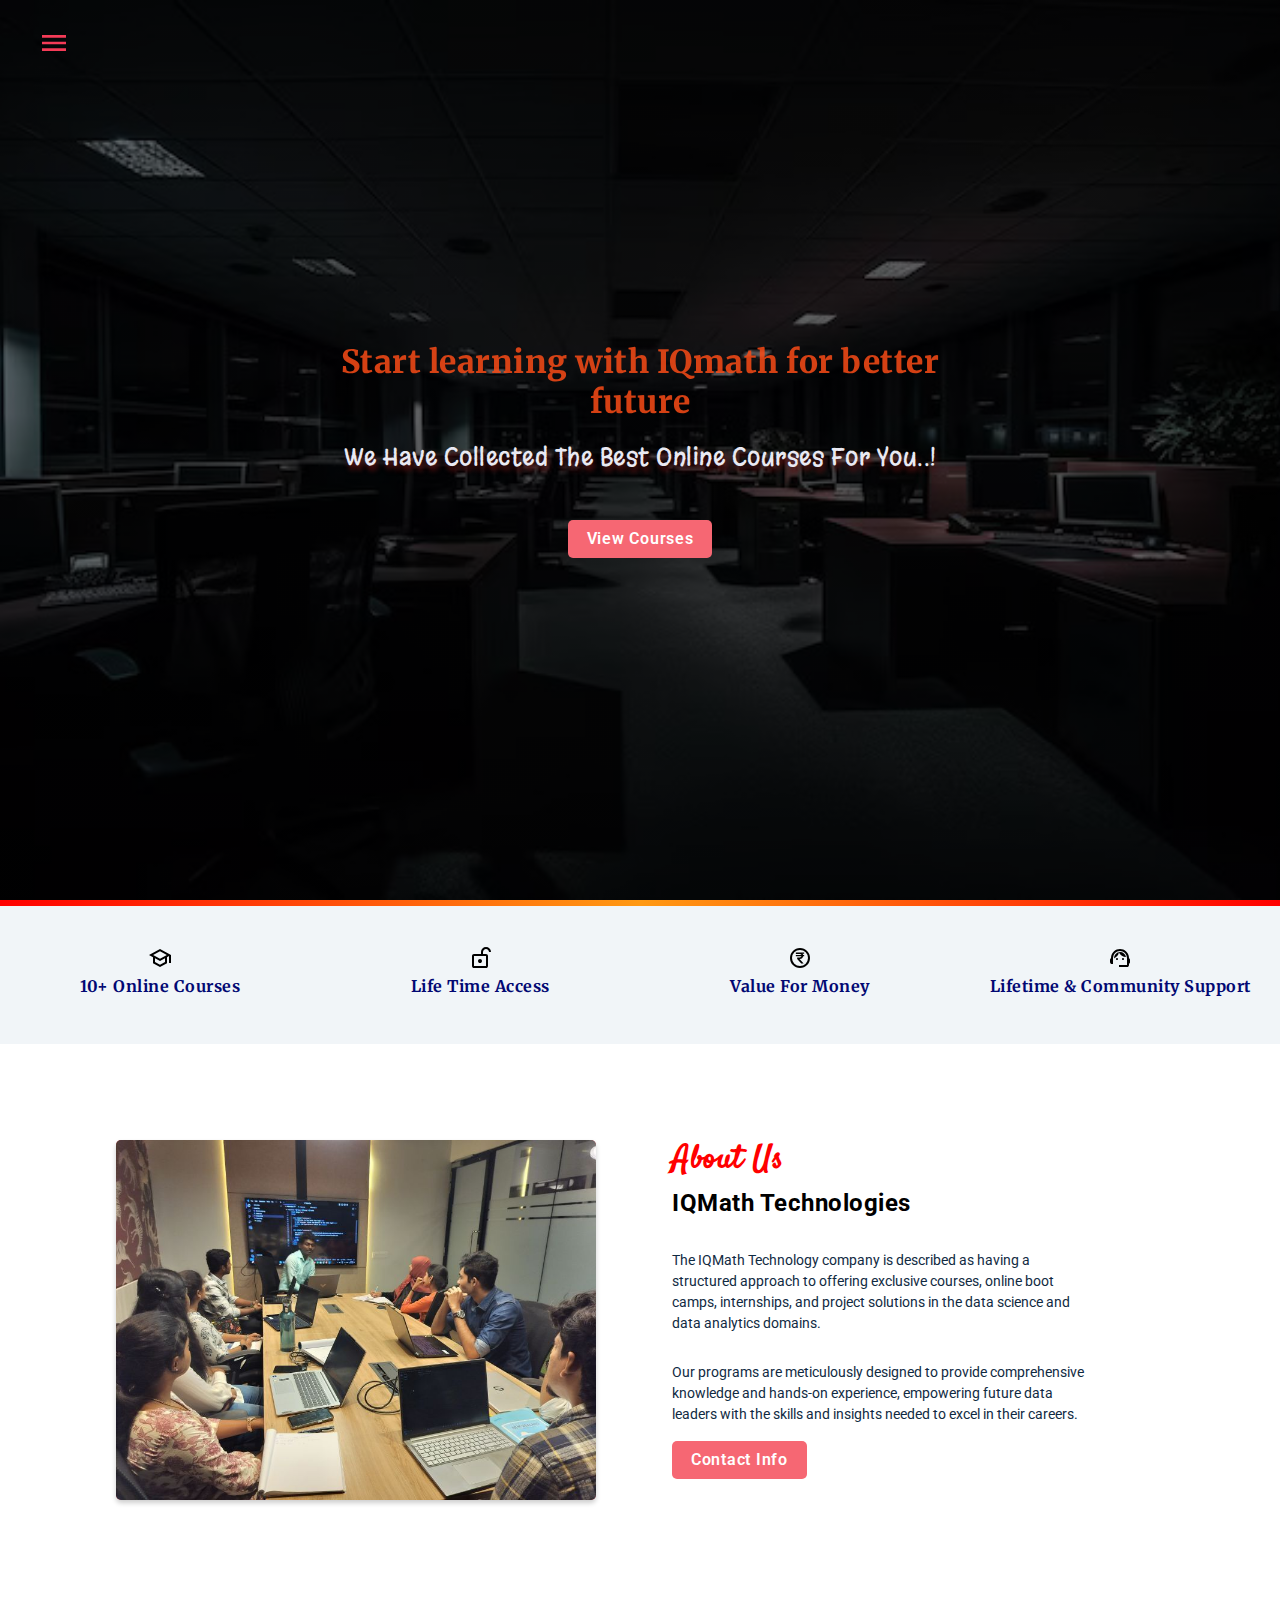
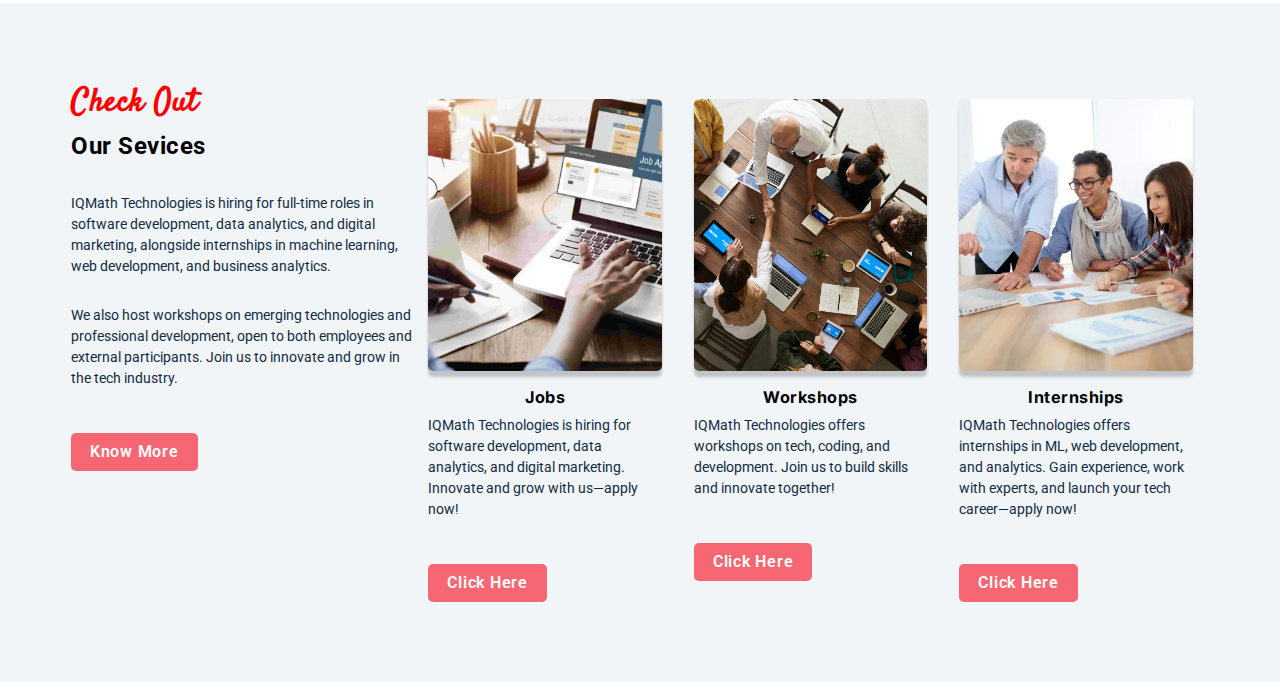
<file: index.html>
<!DOCTYPE html>
<html lang="en">
  <head>
    <meta charset="UTF-8" />
    <meta name="viewport" content="width=device-width, initial-scale=1.0" />
    <title>IQMATH TECHNOLOGIES</title>
    <link rel="icon" href="LOGO.png" />
    <link rel="stylesheet" href="IQMATH.css" />
  </head>
  <body>
    <!--<label for="">IQMATH</label>-->
    <!--Navbar start-->
    <div class="nav-btn">
      <label for="nav-check">
        <svg
          xmlns="http://www.w3.org/2000/svg"
          height="40px"
          viewBox="0 -960 960 960"
          width="40px"
          fill="#f53b57"
        >
          <path
            d="M120-240v-80h720v80H120Zm0-200v-80h720v80H120Zm0-200v-80h720v80H120Z"
          />
        </svg>
        <!--DOWNLOADED THIS SVG FILE FROM GOOGLE FONTS TO CREATE A DASHBOARD NAVIGATION-->
      </label>
    </div>
    <input type="checkbox" id="nav-check" />
    <nav class="navbar">
      <div class="navbar-header">
        <h3>iqmath technologies</h3>
        <img src="LOGO.png" alt="" />
        <span class="nav-close">
          <label for="nav-check">
            <svg
              xmlns="http://www.w3.org/2000/svg"
              height="24px"
              viewBox="0 -960 960 960"
              width="24px"
              fill="#e8eaed"
            >
              <path
                d="m256-200-56-56 224-224-224-224 56-56 224 224 224-224 56 56-224 224 224 224-56 56-224-224-224 224Z"
              />
            </svg>
          </label>
        </span>
      </div>
      <ul class="nav-items">
        <li><a href="#" class="nav-link">Home</a></li>
        <li><a href="#" class="nav-link">Courses</a></li>
        <li><a href="#" class="nav-link">About Us</a></li>
        <li><a href="#" class="nav-link">Contact</a></li>      
      </ul>
      <div class="nav-login">
        <a href="login.html" class="btn-login">Sign In</a>
      </div>
      
    </nav>
    <!--Navbar end-->
    <!----Header Start-->
    <header class="header">
      <div class="banner">
        <h3>Start learning with IQmath for better future</h3>
        <h1>We have collected the best Online courses for you..!</h1>
        <a href="#" class="btn"> View courses </a>
      </div>
    </header>
    <!----Header End-->
    <div class="content-div"></div>
    <!--Features Start-->
    <section class="features clearfix">
      <!-- 10+ Online Courses-->
      <div class="feature">
        <span class="feature-icon">
          <svg
            xmlns="http://www.w3.org/2000/svg"
            height="24px"
            viewBox="0 -960 960 960"
            width="24px"
            fill="#00000"
          >
            <path
              d="M480-120 200-272v-240L40-600l440-240 440 240v320h-80v-276l-80 44v240L480-120Zm0-332 274-148-274-148-274 148 274 148Zm0 241 200-108v-151L480-360 280-470v151l200 108Zm0-241Zm0 90Zm0 0Z"
            />
          </svg>
        </span>
        <h4 class="feature-title">10+ Online Courses</h4>
      </div>
      <!-- LifeTIME  access-->
      <div class="feature">
        <span class="feature-icon">
          <svg
            xmlns="http://www.w3.org/2000/svg"
            height="24px"
            viewBox="0 -960 960 960"
            width="24px"
            fill="#00000"
          >
            <path
              d="M240-160h480v-400H240v400Zm240-120q33 0 56.5-23.5T560-360q0-33-23.5-56.5T480-440q-33 0-56.5 23.5T400-360q0 33 23.5 56.5T480-280ZM240-160v-400 400Zm0 80q-33 0-56.5-23.5T160-160v-400q0-33 23.5-56.5T240-640h280v-80q0-83 58.5-141.5T720-920q83 0 141.5 58.5T920-720h-80q0-50-35-85t-85-35q-50 0-85 35t-35 85v80h120q33 0 56.5 23.5T800-560v400q0 33-23.5 56.5T720-80H240Z"
            />
          </svg>
        </span>
        <h4 class="feature-title">Life Time Access</h4>
      </div>

      <!-- Value For Money-->
      <div class="feature">
        <span class="feature-icon">
          <svg
            xmlns="http://www.w3.org/2000/svg"
            height="24px"
            viewBox="0 -960 960 960"
            width="24px"
            fill="#00000"
          >
            <path
              d="M531-260h96v-3L462-438l1-3h10q54 0 89.5-33t43.5-77h40v-47h-41q-3-15-10.5-28.5T576-653h70v-47H314v57h156q26 0 42.5 13t22.5 32H314v47h222q-6 20-23 34.5T467-502H367v64l164 178ZM480-80q-83 0-156-31.5T197-197q-54-54-85.5-127T80-480q0-83 31.5-156T197-763q54-54 127-85.5T480-880q83 0 156 31.5T763-763q54 54 85.5 127T880-480q0 83-31.5 156T763-197q-54 54-127 85.5T480-80Zm0-80q134 0 227-93t93-227q0-134-93-227t-227-93q-134 0-227 93t-93 227q0 134 93 227t227 93Zm0-320Z"
            />
          </svg>
        </span>
        <h4 class="feature-title">Value For Money</h4>
      </div>
      <!-- Lifetime & Community Support-->
      <div class="feature">
        <span class="feature-icon">
          <svg
            xmlns="http://www.w3.org/2000/svg"
            height="24px"
            viewBox="0 -960 960 960"
            width="24px"
            fill="#00000"
          >
            <path
              d="M440-120v-80h320v-284q0-117-81.5-198.5T480-764q-117 0-198.5 81.5T200-484v244h-40q-33 0-56.5-23.5T80-320v-80q0-21 10.5-39.5T120-469l3-53q8-68 39.5-126t79-101q47.5-43 109-67T480-840q68 0 129 24t109 66.5Q766-707 797-649t40 126l3 52q19 9 29.5 27t10.5 38v92q0 20-10.5 38T840-249v49q0 33-23.5 56.5T760-120H440Zm-80-280q-17 0-28.5-11.5T320-440q0-17 11.5-28.5T360-480q17 0 28.5 11.5T400-440q0 17-11.5 28.5T360-400Zm240 0q-17 0-28.5-11.5T560-440q0-17 11.5-28.5T600-480q17 0 28.5 11.5T640-440q0 17-11.5 28.5T600-400Zm-359-62q-7-106 64-182t177-76q89 0 156.5 56.5T720-519q-91-1-167.5-49T435-698q-16 80-67.5 142.5T241-462Z"
            />
          </svg>
        </span>
        <h4 class="feature-title">Lifetime & Community Support</h4>
      </div>
    </section>
    <!--Features End-->
    <!--about start-->
    <section class="about">
      <div class="section-center clearfix">
        <div class="about-image">
          <div class="about-picture-container">
            <img
              src="about-img.jpg"
              alt="IQMATH"
              class="about-picture"
            />
          </div>
        </div>
        <div class="about-info">
          <div class="section-title">
            <h2>About Us</h2>
            <h3>IQMath Technologies</h3>
          </div>
          <p class="about-text">
            The IQMath Technology company is described as having a structured
            approach to offering exclusive courses, online boot camps,
            internships, and project solutions in the data science and data
            analytics domains.
          </p>
          <p class="about-text">
            Our programs are meticulously designed to provide comprehensive
            knowledge and hands-on experience, empowering future data leaders
            with the skills and insights needed to excel in their careers.
            <a href="#" class="btn"> Contact Info</a>
          </p>
        </div>
      </div>
    </section>
    <!--about End-->
    <!--Service starts-->
    <section class="services">
      <div class="section-center clearfix">
        <div class="service-info">
          <div class="section-title">
            <h2>Check Out</h2>
            <h3>Our Sevices</h3>
          </div>
          <p class="service-text">
            IQMath Technologies is hiring for full-time roles in software
            development, data analytics, and digital marketing, alongside
            internships in machine learning, web development, and business
            analytics.
          </p>

          <p class="service-text">
            We also host workshops on emerging technologies and professional
            development, open to both employees and external participants. Join
            us to innovate and grow in the tech industry.
          </p>
          <a href="#" class="btn">Know More</a>
        </div>
        <div class="service-inventory section-center clearfix">
          <div class="product">
            <img src="product1.jpg" alt="Product" class="product-img" />
            <h3 class="product-title">Jobs</h3>
            <p class="product-text">
              IQMath Technologies is hiring for software development, data
              analytics, and digital marketing. Innovate and grow with us—apply
              now!
            </p>
            <a href="#" class="btn">Click Here</a>
          </div>
          <div class="product">
            <img src="product2.jpg" alt="Product" class="product-img" />
            <h3 class="product-title">Workshops</h3>
            <p class="product-text">
              IQMath Technologies offers workshops on tech, coding, and
              development. Join us to build skills and innovate together!
            </p>
            <a href="#" class="btn">Click Here</a>
          </div>
          <div class="product">
            <img src="product3.jpg" alt="Product" class="product-img" />
            <h3 class="product-title">Internships</h3>
            <p class="product-text">
              IQMath Technologies offers internships in ML, web development, and
              analytics. Gain experience, work with experts, and launch your
              tech career—apply now!
            </p>
            <a href="#" class="btn">Click Here</a>
          </div>
        </div>
      </div>
    </section>
    <!--Service ends-->
  </body>
</html>
</file>
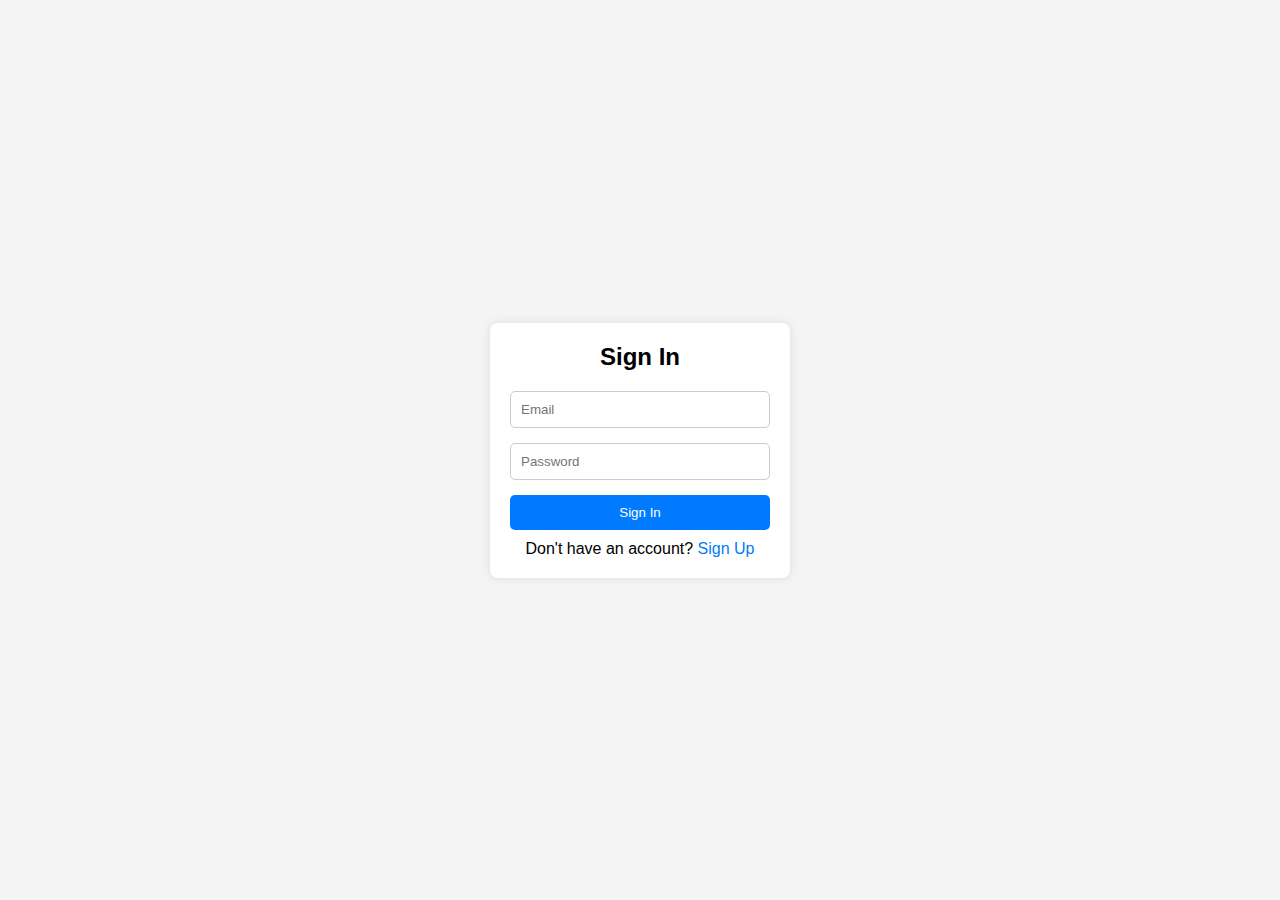
<file: login.html>
<!DOCTYPE html>
<html lang="en">
<head>
    <meta charset="UTF-8">
    <meta name="viewport" content="width=device-width, initial-scale=1.0">
    <title>Sign In / Sign Up</title>
    <link rel="stylesheet" href="styles.css">
</head>
<body>
    <div class="container">
        <div class="form-box">
            <h2 id="form-title">Sign In</h2>
            <form id="auth-form">
                <div class="input-group">
                    <input type="email" id="email" placeholder="Email" required>
                </div>
                <div class="input-group">
                    <input type="password" id="password" placeholder="Password" required>
                </div>
                <button type="submit" class="btn">Sign In</button>
                <p id="toggle-text">Don't have an account? <a href="#" id="toggle-link">Sign Up</a></p>
            </form>
        </div>
    </div>

    <script>
        const formTitle = document.getElementById("form-title");
        const authForm = document.getElementById("auth-form");
        const toggleText = document.getElementById("toggle-text");
        const toggleLink = document.getElementById("toggle-link");
        const submitButton = document.querySelector(".btn");

        toggleLink.addEventListener("click", (e) => {
            e.preventDefault();
            if (formTitle.textContent === "Sign In") {
                formTitle.textContent = "Sign Up";
                submitButton.textContent = "Sign Up";
                toggleText.innerHTML = "Already have an account? <a href='#' id='toggle-link'>Sign In</a>";
            } else {
                formTitle.textContent = "Sign In";
                submitButton.textContent = "Sign In";
                toggleText.innerHTML = "Don't have an account? <a href='#' id='toggle-link'>Sign Up</a>";
            }
        });
    </script>
</body>
</html>
</file>
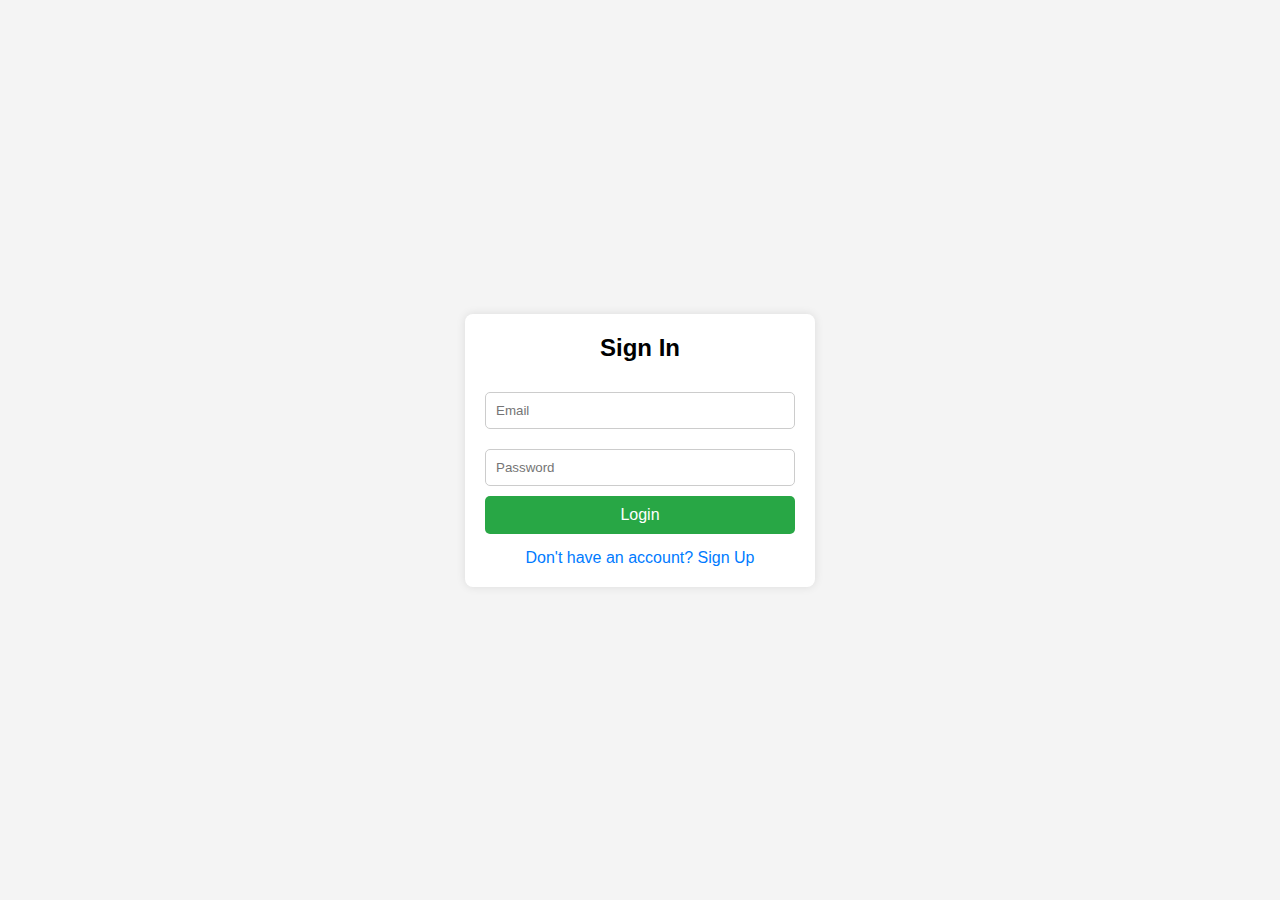
<file: signup.html>
<!DOCTYPE html>
<html lang="en">
<head>
    <meta charset="UTF-8">
    <meta name="viewport" content="width=device-width, initial-scale=1.0">
    <title>Sign In / Sign Up</title>
    <style>
        * {
            margin: 0;
            padding: 0;
            box-sizing: border-box;
            font-family: Arial, sans-serif;
        }
        body {
            display: flex;
            justify-content: center;
            align-items: center;
            height: 100vh;
            background: #f4f4f4;
        }
        .container {
            width: 350px;
            background: white;
            padding: 20px;
            border-radius: 8px;
            box-shadow: 0 0 10px rgba(0, 0, 0, 0.1);
            text-align: center;
        }
        .container h2 {
            margin-bottom: 20px;
        }
        input {
            width: 100%;
            padding: 10px;
            margin: 10px 0;
            border: 1px solid #ccc;
            border-radius: 5px;
        }
        button {
            width: 100%;
            padding: 10px;
            border: none;
            background: #28a745;
            color: white;
            font-size: 16px;
            border-radius: 5px;
            cursor: pointer;
        }
        button:hover {
            background: #218838;
        }
        .toggle {
            margin-top: 15px;
            color: #007bff;
            cursor: pointer;
        }
    </style>
</head>
<body>
    <div class="container" id="form-container">
        <h2 id="form-title">Sign In</h2>
        <input type="email" id="email" placeholder="Email" required>
        <input type="password" id="password" placeholder="Password" required>
        <button id="submit-btn">Login</button>
        <p class="toggle" id="toggle-form">Don't have an account? Sign Up</p>
    </div>
    <script>
        const formTitle = document.getElementById("form-title");
        const submitBtn = document.getElementById("submit-btn");
        const toggleForm = document.getElementById("toggle-form");
        
        let isSignUp = false;
        toggleForm.addEventListener("click", () => {
            isSignUp = !isSignUp;
            formTitle.textContent = isSignUp ? "Sign Up" : "Sign In";
            submitBtn.textContent = isSignUp ? "Register" : "Login";
            toggleForm.textContent = isSignUp ? "Already have an account? Sign In" : "Don't have an account? Sign Up";
        });
    </script>
</body>
</html>
</file>
<file: IQMATH.css>
@import url("https://fonts.googleapis.com/css2?family=Inter:ital,opsz,wght@0,14..32,100..900;1,14..32,100..900&family=Margarine&family=Merriweather:ital,wght@0,300;0,400;0,700;0,900;1,300;1,400;1,700;1,900&family=Roboto:ital,wght@0,100..900;1,100..900&family=Satisfy&display=swap");
* {
  margin: 0;
  padding: 0;
  box-sizing: border-box;
}
:root {
  /*------------Font Family-----------*/
  --ff-primary: "Roboto", sans-serif;
  --ff-secondary: "Inter", sans-serif;
  --ff-design: "Satisfy", cursive;
  --ff-brand: "Margarine", sans-serif;
  --ff-Main: "Merriweather", sans-serif;

  /*---------:-Colors--------*/
  --clr-white: #fff;
  --clr-dark: #333;
  --clr-lightred: #f66773;
  --clr-red: rgba(255, 0, 0);
  --clr-primary: #e9e9f2;
  --clr-secondary: #540f0f;
  --clr-blue-1: #030a8c;
  --clr-blue-2: #020873;
  --clr-blue-3: #565bc1;
  --clr-grey-1: #102a42;
  --clr-grey-2: #617d98;
  --clr-grey-3: #f1f5f8;
  --clr-com1-lr: #00d4ff;
  --clr-com2-s: #ff9913;
  --transition1: all 0.3s linear;
  --transition2: all 0.2s linear;
}
/*----------GLOBAL CSS WHICH CAN BE USED FOR ANY PROJECT UPTO NAV BAR BLOCK , THIS CAN BE USED FOR REFERENCE ANYWHERE IN THIS PROJECT----*/
a {
  text-decoration: none;
}

img {
  width: 100%;
  display: block;
}

h1,
h2,
h3,
h4 {
  letter-spacing: 0.5px;
  text-transform: capitalize;
  line-height: 1.25;
  margin-bottom: 0.5rem; /*.75 can also be implemented*/
}

h1 {
  font-size: 3rem; /*here the default size of h1 header is changinging to 3rem*/
}
h2 {
  font-size: 2rem; /*here the default size of h2 header is changinging to 2rem*/
}
h3 {
  font-size: 1.5rem; /*here the default size of h3 header is changinging to 1.5rem*/
}
h4 {
  font-size: 0.875rem; /*here the default size of h4 header is changinging to 0.875rem*/
}
p {
  margin-bottom: 1.75rem; /*here the default size of paragraph tag is changinging to 1.75rem*/
}

body {
  font-family: var(--ff-primary);
  font-size: 0.875rem;
  background-color: white;
  color: var(--clr-blue-2);
  line-height: 1.5;
}

/*----------------------Anchor tag Editing-------*/
.btn {
  background-color: var(--clr-lightred);
  text-transform: capitalize;
  color: #ffffff;
  padding: 0.185cm 0.5cm;
  letter-spacing: 0.75px;
  display: inline-block;
  font-weight: 600;
  font-size: 1rem;
  transition: var(--transition2);
  border-top: 0px;
  cursor: pointer;
  border-radius: 5px;
  /*box-shadow: 0 0.001rem 0.45rem rgb(255, 255, 255);*/
  margin-top: 1rem;
}

.btn:hover {
  background-color: var(--clr-blue-3);
  text-shadow: #ffffff;
  color: #f1f5f8;
  /*font-size: 1.25rem;*/
  font-weight: 900;
  outline: 0.125rem solid var(--clr-blue-3);
  outline-offset: 0.25rem;
  transition: var(--transition2);
  outline: 0.125rem solid var(--clr-blue-2);
  outline-offset: 0.15rem;
  box-shadow: none;
  border-radius: 10px;
}

/*.product-btn {
  background-color: var(--clr-lightred);
  text-transform: capitalize;
  color: #ffffff;
  padding: 0.185cm 0.5cm;
  letter-spacing: 0.75px;
  display: inline-block;
  font-weight: 600;
  font-size: 1rem;
  transition: var(--transition2);
  border: none;
  cursor: pointer;
  border-radius: 5px;
  /*box-shadow: 0 0.001rem 0.45rem rgb(255, 255, 255);
  margin-top: 1rem;
  place-items: center;
}

.product-btn:hover {
  background-color: var(--clr-blue-3);
  text-shadow: #ffffff;
  color: #f1f5f8;
  /*font-size: 1.25rem;
  outline: 0.125rem solid var(--clr-blue-3);
  outline-offset: 0.25rem;
  transition: var(--transition2);
  outline: 0.125rem solid var(--clr-blue-2);
  outline-offset: 0.15rem;
  box-shadow: none;
  border-radius: 10px;
}*/

.clearfix::after,
.clearfix::before {
  content: "";
  clear: both;
  display: table;
}

.section-center {
  padding: 3rem 1.5rem;
  width: 90vm;
  margin: 0 auto;
  max-width: 1170px;
}

.section-title h2 {
  font-family: var(--ff-design);
  color: var(--clr-red);
  font-size: 2rem;
}
.section-title {
  margin-bottom: 2rem;
}

@media screen and (min-width: 992px) {
  .section-center {
    width: 95%;
    padding: 4rem 1rem;
  }
}
/*------------NavBar-------*/
.nav-btn svg {
  position: fixed;
  top: 3%;
  left: 3%;
  cursor: pointer;
  height: 32px;
  width: 32px;
  z-index: 1;
}

/*------------Stylinging the  contents of NavBar----------*/
#nav-check {
  display: none;
}
#nav-check:checked ~ .navbar {
  transform: translateX(0%);
  transition: var(--transition2);
}
.navbar {
  position: fixed;
  background-color: rgb(0, 0, 0);

  top: 0;
  left: 0;
  width: 100%;
  height: 100%;
  transform: translateX(-100%);
  z-index: 2;
}
.navbar h3 {
  padding: 2rem 0.75rem;
  /*color: white;*/
  font-family: var(--ff-secondary);
  font-size: large;
  text-transform: uppercase;
  top: 20;
  font-size: 1rem;
  text-align: center;
  font-weight: 800;
  color: transparent;
  background-image: linear-gradient(
    180deg,
    var(--clr-red) 75%,
    var(--clr-secondary)
  );
  background-clip: text;
  margin-bottom: -1rem;
}
/*.navbar h3:hover {
  cursor: pointer;
  font-size: 1.5rem;
  transition: var(--transition);
*/
.navbar-header img {
  width: 100px;
  margin: 0 auto;
}

.navbar-header {
  position: relative;
}

.nav-close {
  position: absolute;

  right: 20px;
  top: 33px;
  height: 20px;
  width: 20px;
}

.nav-close svg {
  fill: grey;
}

.nav-close:hover svg {
  cursor: pointer;
  fill: white;
  transition: var(--transition1);
  height: 25px;
  width: 25px;
}

.nav-items {
  list-style-type: none;
  margin-top: 2rem;
}

.nav-link {
  display: block;
  color: #f6f6f6;
  text-transform: capitalize;
  font-family: var(--ff-secondary);
  font-size: 1rem;
  padding: 0.75rem /*top&bottom*/ 1rem /*left&right*/;
  letter-spacing: 0.5px;
  transition: var(--transition1);
  font-weight: 800;

  /*text-align: center;*/
}
.nav-link:hover {
  background-color: var(--clr-lightred);
  color: #000000;
  padding-left: 1.5rem;
  border-left: 0.5rem solid var(--clr-secondary);

  /*text-decoration: underline;*/
}

@media screen and (min-width: 768px) {
  .navbar {
    width: 38%; /*35*/
    max-width: 19rem; /*25*/
  }
}

/* Styling the login button inside the navbar */
.nav-login {
  text-align: center;
  margin-top: 1rem;
}

.btn-login {
  background-color: var(--clr-lightred); /* Button color */
  color: var(--clr-white);
  font-family: var(--ff-secondary);
  font-size: 1rem;
  font-weight: 700;
  text-transform: capitalize;
  padding: 0.5rem 1rem;
  border-radius: 5px;
  display: inline-block;
  transition: var(--transition1);
  letter-spacing: 0.5px;
}

.btn-login:hover {
  background-color: var(--clr-blue-3);
  color: var(--clr-white);
  outline: 2px solid var(--clr-blue-2);
  outline-offset: 3px;
  transform: scale(1.05);
  transition: var(--transition2);
}

/*-------------Banner----------*/
.header {
  min-height: 100vh;
  background: linear-gradient(
      rgba(0, 0, 0, 0.6),
      rgba(0, 0, 0, 0.6),
      rgba(0, 0, 0, 0.6),
      rgba(0, 0, 0, 0.6),
      rgba(0, 0, 0, 0.6)
    ),
    url("banner.jpg") center/cover no-repeat fixed;
  position: relative;
}

.banner {
  text-align: center;
  position: absolute;
  top: 50%;
  left: 50%;
  transform: translate(-50%, -50%);
  text-transform: lowercase;
}

.banner h3 {
  font-family: var(--ff-Main);
  color: transparent;
  /*background-image: linear-gradient(
    180deg,
    var(--clr-com2-s),
    var(--clr-secondary)
  );
  background-clip: text;*/
  background-color: rgba(251, 76, 23, 0.845);
  background-clip: text;
  font-size: 2rem;
  font-weight: 800;
  text-transform: none;
}

.banner h1 {
  font-family: var(--ff-brand);
  color: var(--clr-primary);
  margin-top: 1.25rem;
  margin-bottom: 2rem;
  font-weight: 500;
  font-size: 1.5rem;
  text-shadow: 2px 5px 5px var(--clr-secondary);
  text-transform: capitalize;
  animation: flame 1s infinite;
}
/*---------------Animation Code Starts------*/
@keyframes flame {
  0%,
  100% {
    text-shadow: 0 -5px 10px rgba(255, 69, 0, 0.6),
      0 -5px 20px rgba(255, 69, 0, 0.4), 0 -5px 30px rgba(255, 69, 0, 0.2),
      0 -5px 40px rgba(255, 69, 0, 0.1);
  }
  25% {
    text-shadow: 0 -5px 15px rgba(255, 69, 0, 0.8),
      0 -5px 30px rgba(255, 69, 0, 0.6), 0 -5px 45px rgba(255, 69, 0, 0.4),
      0 -5px 60px rgba(255, 69, 0, 0.2);
  }
  50% {
    text-shadow: 0 -5px 20px rgba(255, 69, 0, 0.8),
      0 -5px 40px rgba(255, 69, 0, 0.6), 0 -5px 60px rgba(255, 69, 0, 0.4),
      0 -5px 80px rgba(255, 69, 0, 0.2);
  }
  75% {
    text-shadow: 0 -5px 15px rgba(255, 69, 0, 0.8),
      0 -5px 30px rgba(255, 69, 0, 0.6), 0 -5px 45px rgba(255, 69, 0, 0.4),
      0 -5px 60px rgba(255, 69, 0, 0.2);
  }
}
/*---------------Animation Code endss------*/
.content-div {
  height: 0.35rem;
  background-image: linear-gradient(
    to left,
    var(--clr-red),
    var(--clr-com2-s),
    var(--clr-red)
  );
}
/*-----------------features---------*/
.features {
  background-color: var(--clr-grey-3);
  cursor: pointer;
}
.feature {
  padding: 2.5rem 0;
  text-align: center;
  transition: var(--transition1);
  font-family: var(--ff-Main);
}

.feature-icon {
  transition: var(--transition1);
  height: 1rem;
  width: 1rem;
}

.feature-title {
  padding: -2rem 0;
  text-transform: capitalize;
  font-size: 1rem;
}

.feature:hover {
  background-color: white;
  box-shadow: 0 2px var(--clr-lightred);
  transition: var(--transition1);
}

.feature:hover .feature-title {
  color: #f66773;
}

.feature:hover .feature-icon svg {
  fill: var(--clr-lightred);
  transform: translateY(-5px);
  transition: var(--transition1);
  height: 2rem;
  width: 2rem;
}
@media screen and (min-width: 576px) {
  .feature {
    width: 50%;
    float: left;
  }
}
@media screen and (min-width: 1200px) {
  .feature {
    width: 25%;
  }
}

/**-----------About US----------*/
.about-image,
.about-info {
  padding: 2rem 1.5rem;
}
.about-picture-container {
  background-color: #f66773;
  max-width: 30rem;
  margin: 0 auto;
  box-shadow: 0px 3px 5px rgba(0, 0, 0, 0.2);
  border-radius: 5px;
  overflow: hidden;
}
.about-picture {
  transition: var(--transition1);
}
.about-picture-container:hover .about-picture {
  transform: scale(1.2);
  opacity: 0.5;
}
.about-info h3 {
  color: #000000;
}

.about-text {
  max-width: 26rem;
  color: var(--clr-grey-1);
}

@media screen and (min-width: 992px) {
  .about-image,
  .about-info {
    float: left;
    width: 50%;
  }
  .about-info {
    padding-left: 2rem;
  }
}
/**-----------About US ends- ---------*/

/**-----------Service Starts- ---------*/
.services {
  background-color: var(--clr-grey-3);
  cursor: pointer;
}
.services .service-info {
  padding: 1rem 0;
}
.services .service-inventory {
  padding: 1rem 0;
}
.section-title h3,
.service-text {
  color: #000000;
}
.service-text {
  max-width: 26rem;
  color: var(--clr-grey-1);
}

.product-img {
  border-radius: 5px;
  height: 17rem;
  object-fit: cover;
  margin-top: 1rem;
  margin-bottom: 1rem;
  box-shadow: 0px 6px 3px rgba(0, 0, 0, 0.2);
  transition: var(--transition2);
  max-width: 30rem;
}
.product-img:hover {
  box-shadow: 0px 6px 3px rgba(0, 0, 0, 0.3);
  transform: translateY(-4px);
}
.product-title {
  font-family: var(--ff-secondary);
  font-size: 1.02rem;
  color: black;
  text-align: center;
}
.product-text {
  max-width: 26rem;
  color: var(--clr-grey-1);
}
@media screen and (min-width: 768px) {
  .product {
    float: left;
    width: 50%;
    padding-right: 2rem;
  }
}

@media screen and (min-width: 992px) {
  .product {
    width: 33.33%;
  }
}

@media screen and (min-width: 1200px) {
  .service-info {
    float: left;
    width: 30%;
  }
  .service-inventory {
    float: left;
    width: 70%;
  }
  .product {
    margin: 0;
    padding: 0 1rem;
  }
}
/**-----------Service ends- ---------*/
</file>
<file: styles.css>
* {
  margin: 0;
  padding: 0;
  box-sizing: border-box;
  font-family: Arial, sans-serif;
}

body {
  display: flex;
  justify-content: center;
  align-items: center;
  height: 100vh;
  background-color: #f4f4f4;
}

.container {
  background: white;
  padding: 20px;
  border-radius: 8px;
  box-shadow: 0 0 10px rgba(0, 0, 0, 0.1);
  text-align: center;
  width: 300px;
}

h2 {
  margin-bottom: 20px;
}

.input-group {
  margin-bottom: 15px;
}

input {
  width: 100%;
  padding: 10px;
  border: 1px solid #ccc;
  border-radius: 5px;
}

.btn {
  width: 100%;
  padding: 10px;
  background: #007bff;
  color: white;
  border: none;
  border-radius: 5px;
  cursor: pointer;
}

p {
  margin-top: 10px;
}

a {
  color: #007bff;
  text-decoration: none;
}
</file>
